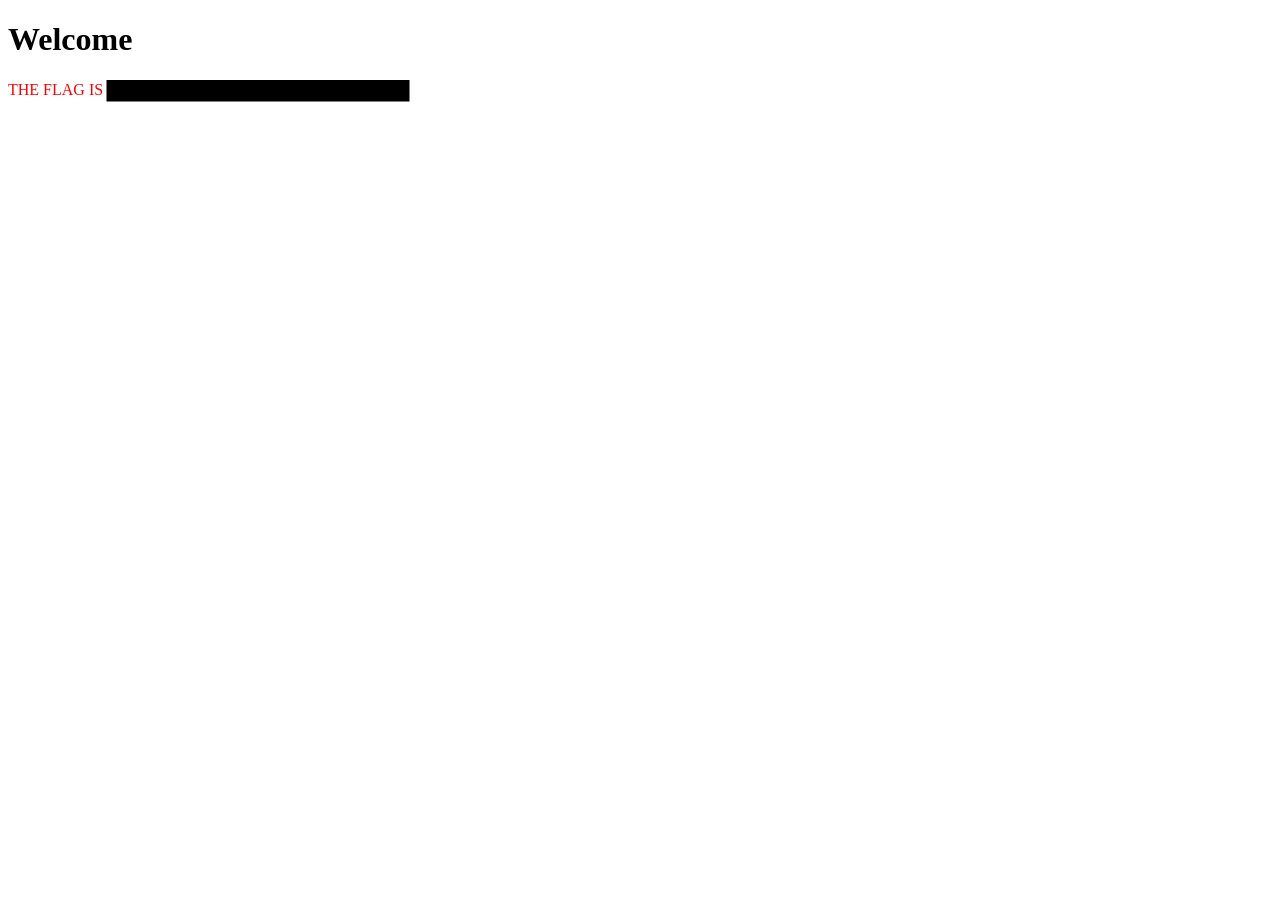
<file: index.html>
<!DOCTYPE html>
<html lang="en">
<head>
  <meta charset="UTF-8">
  <meta http-equiv="X-UA-Compatible" content="IE=edge">
  <meta name="viewport" content="width=device-width, initial-scale=1.0">
  <title>Document</title>
</head>
<body>

  <h1>Welcome</h1>

<svg width="500" height="500">
  <text x="0" y="15" fill="red">THE FLAG IS</text>
  <text x="100" y="15" fill="red">flag1.html</text>
  <rect width="300" height="20" style="fill:rgb(0,0,0);stroke-width:3;stroke:rgb(0,0,0)" x="100" y="0" />
</svg>
  
</body>
</html>
</file>
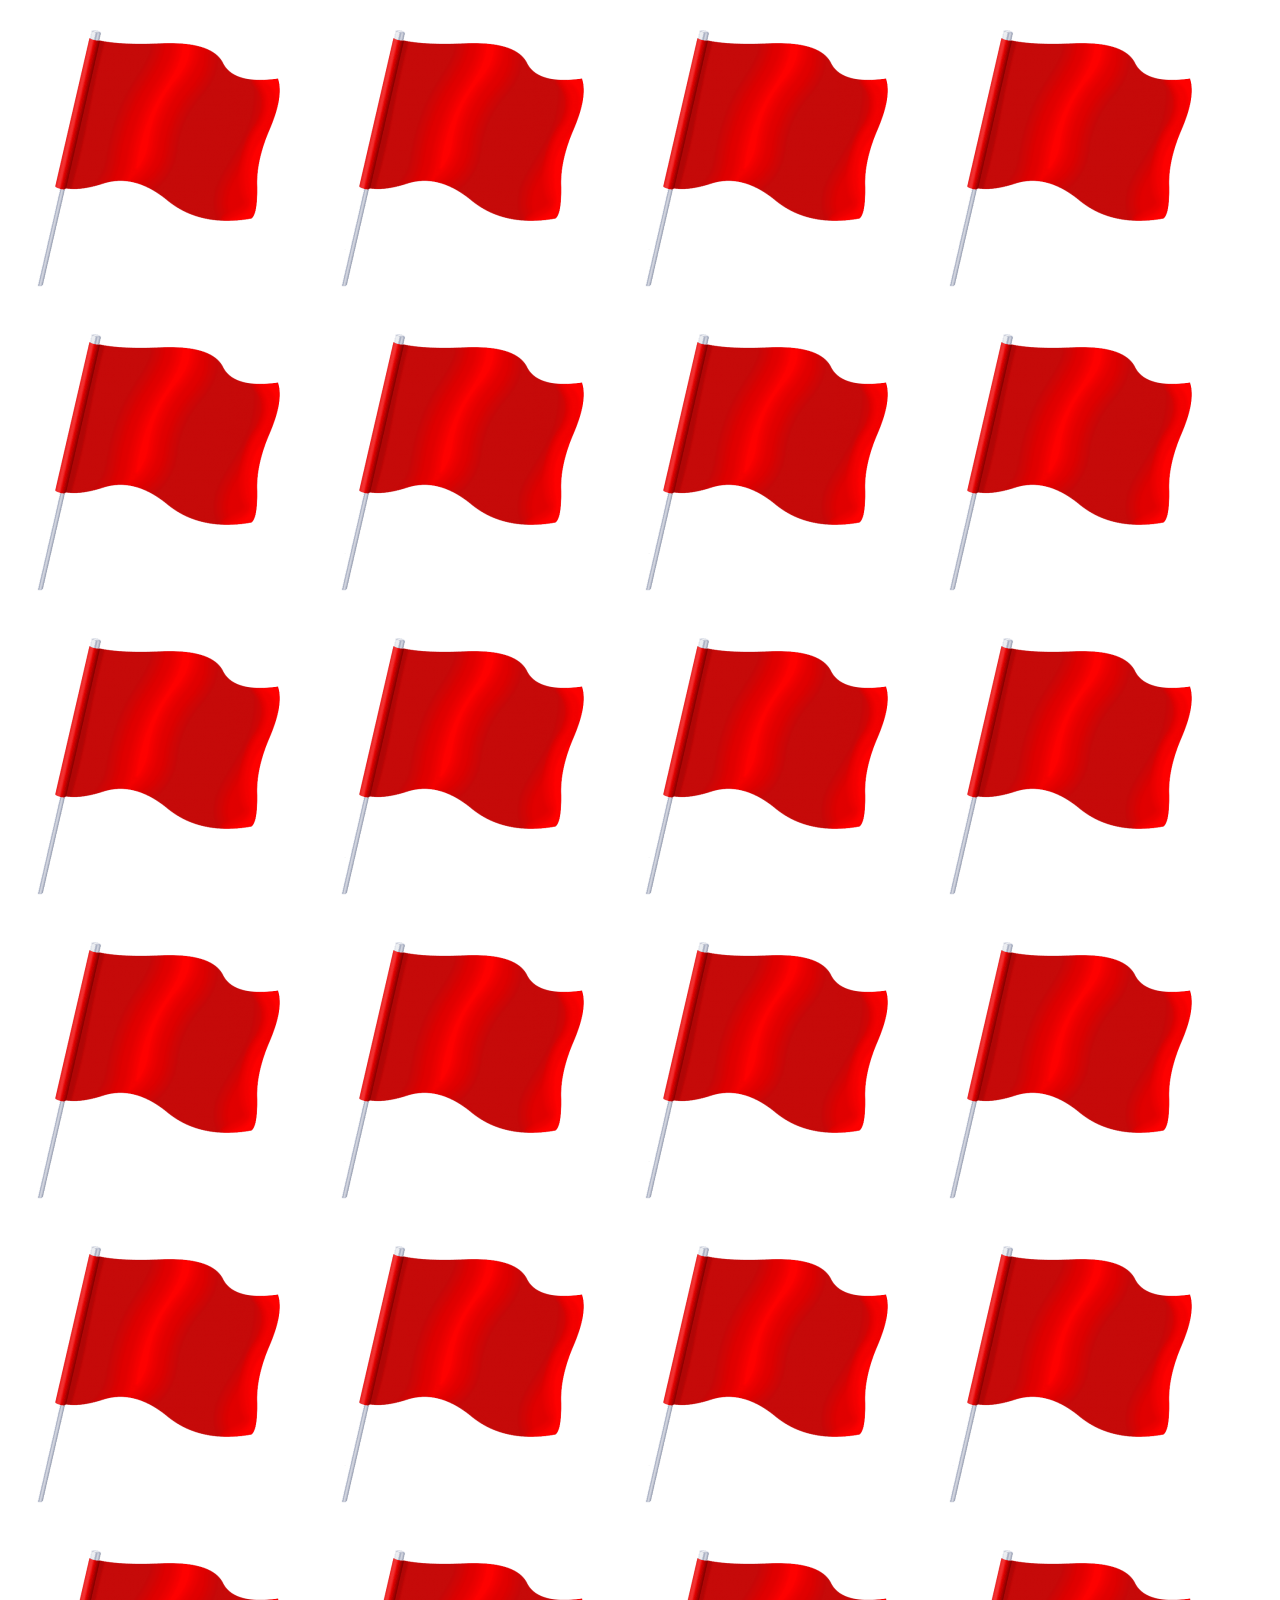
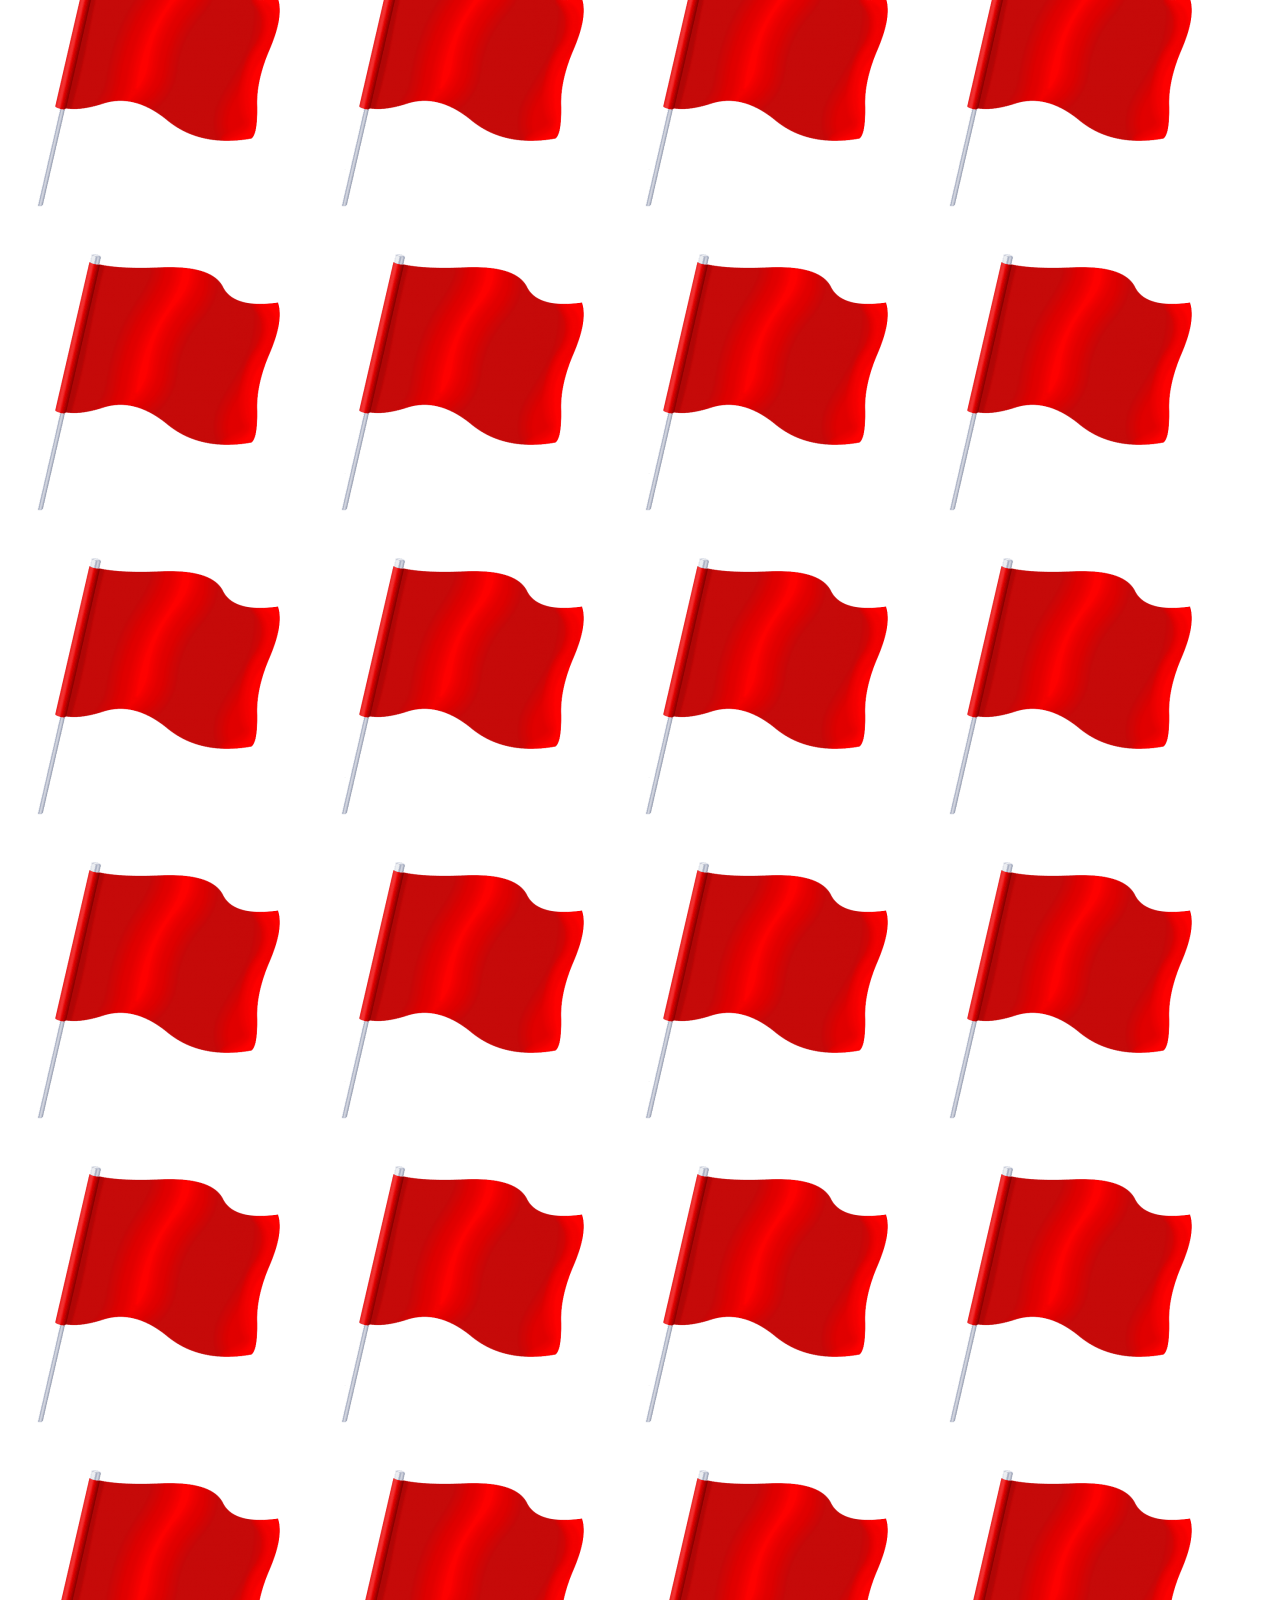
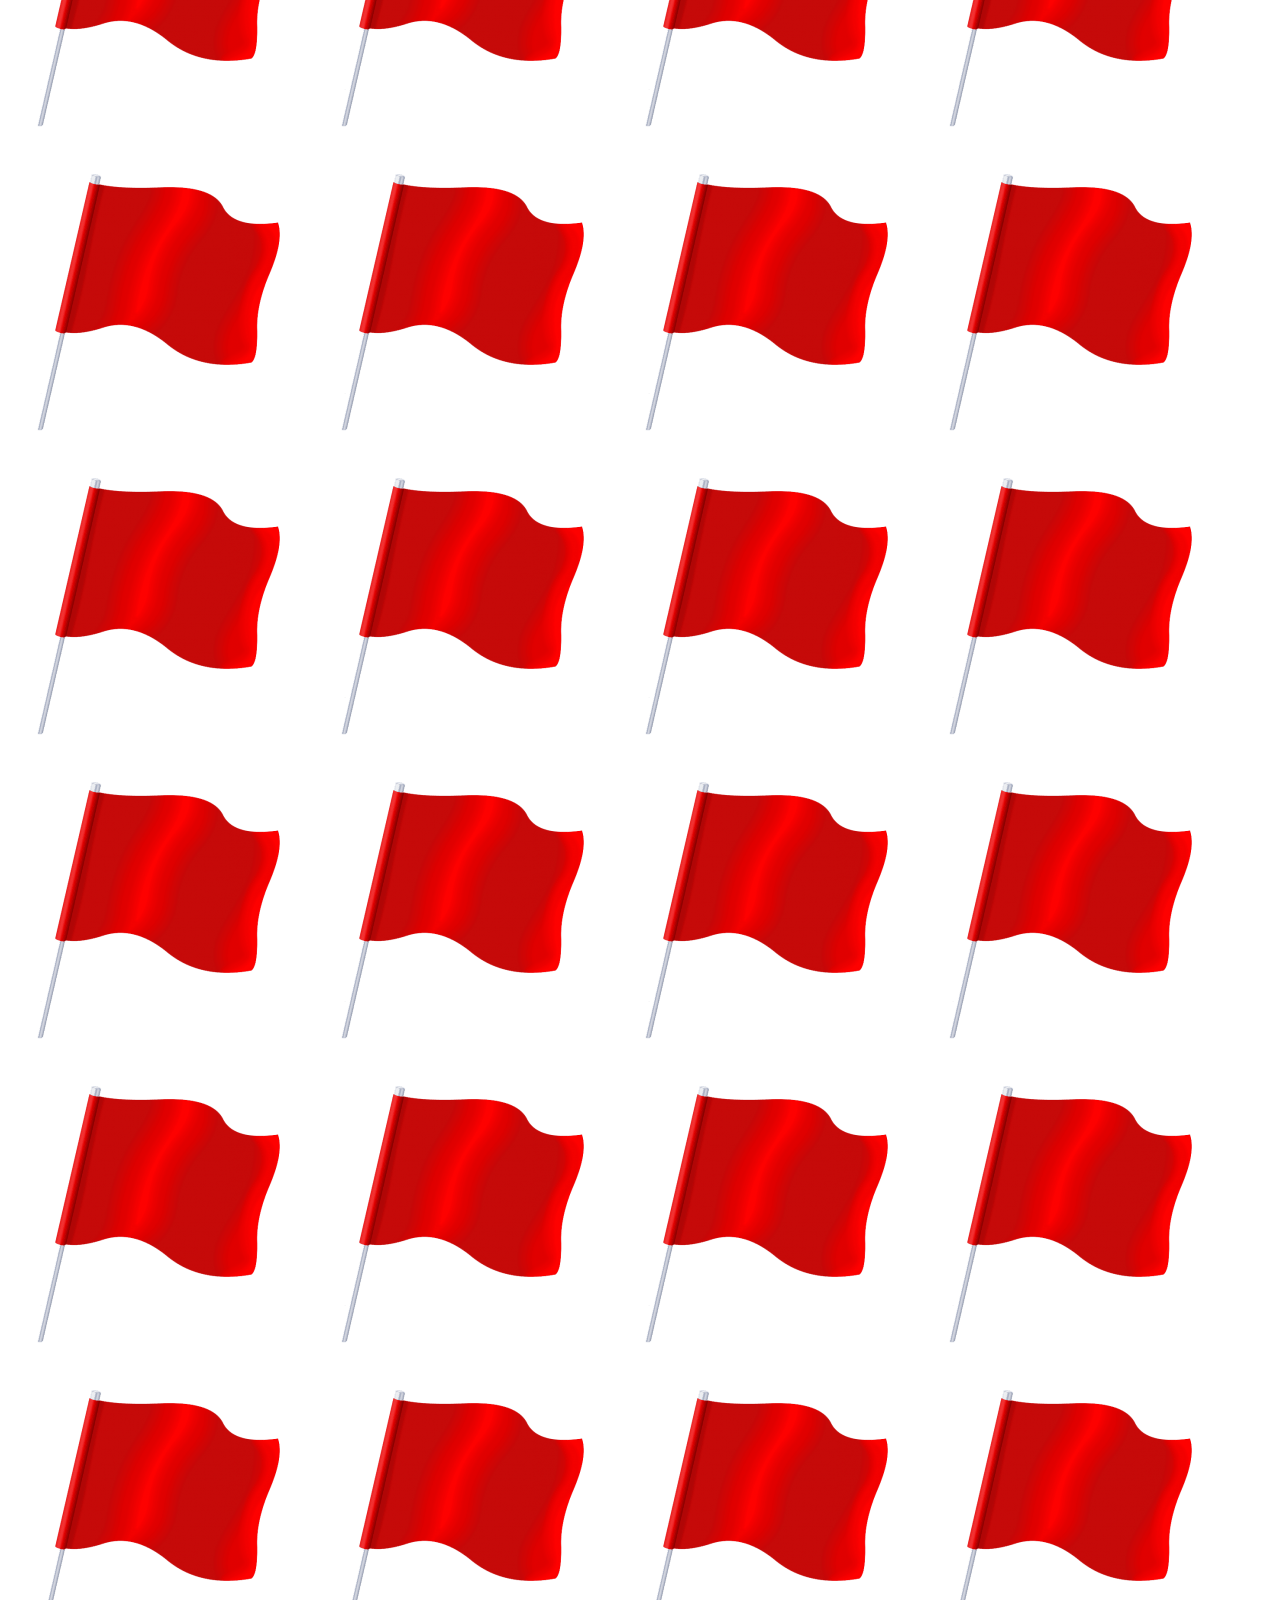
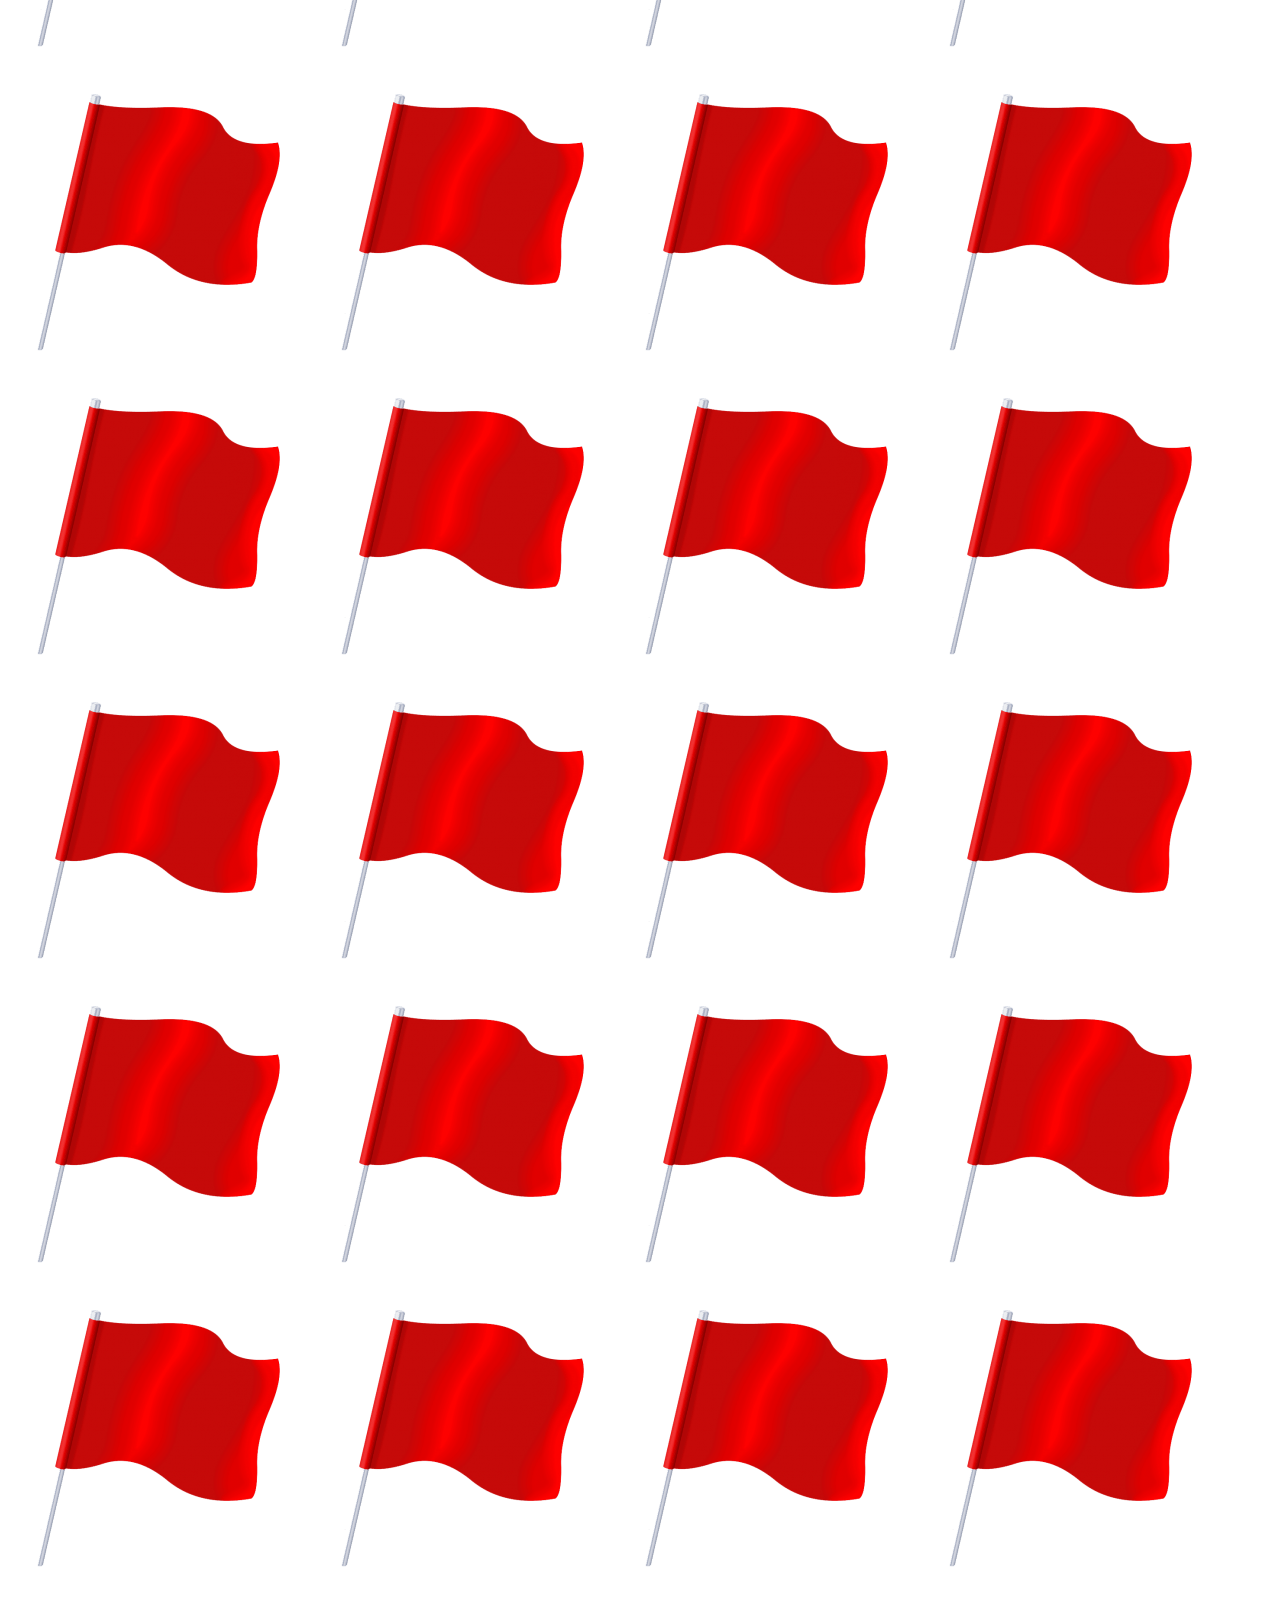
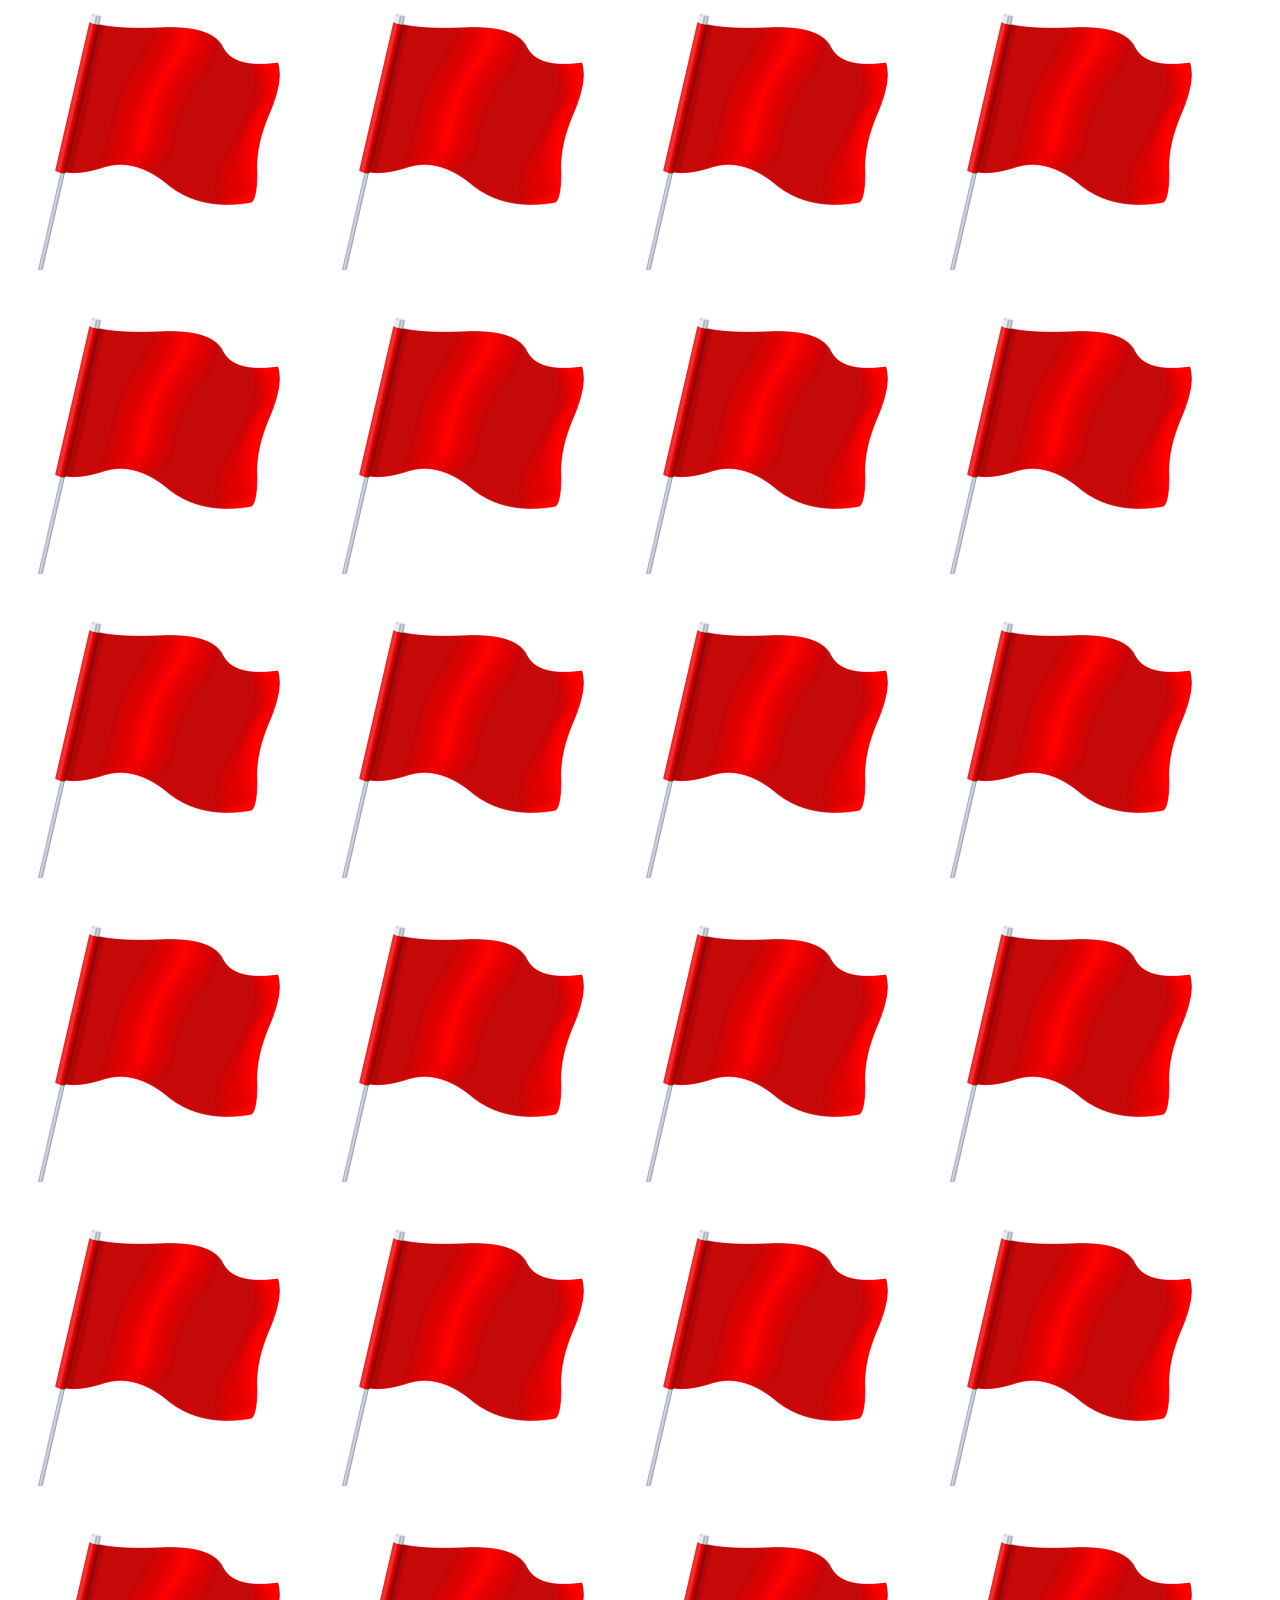
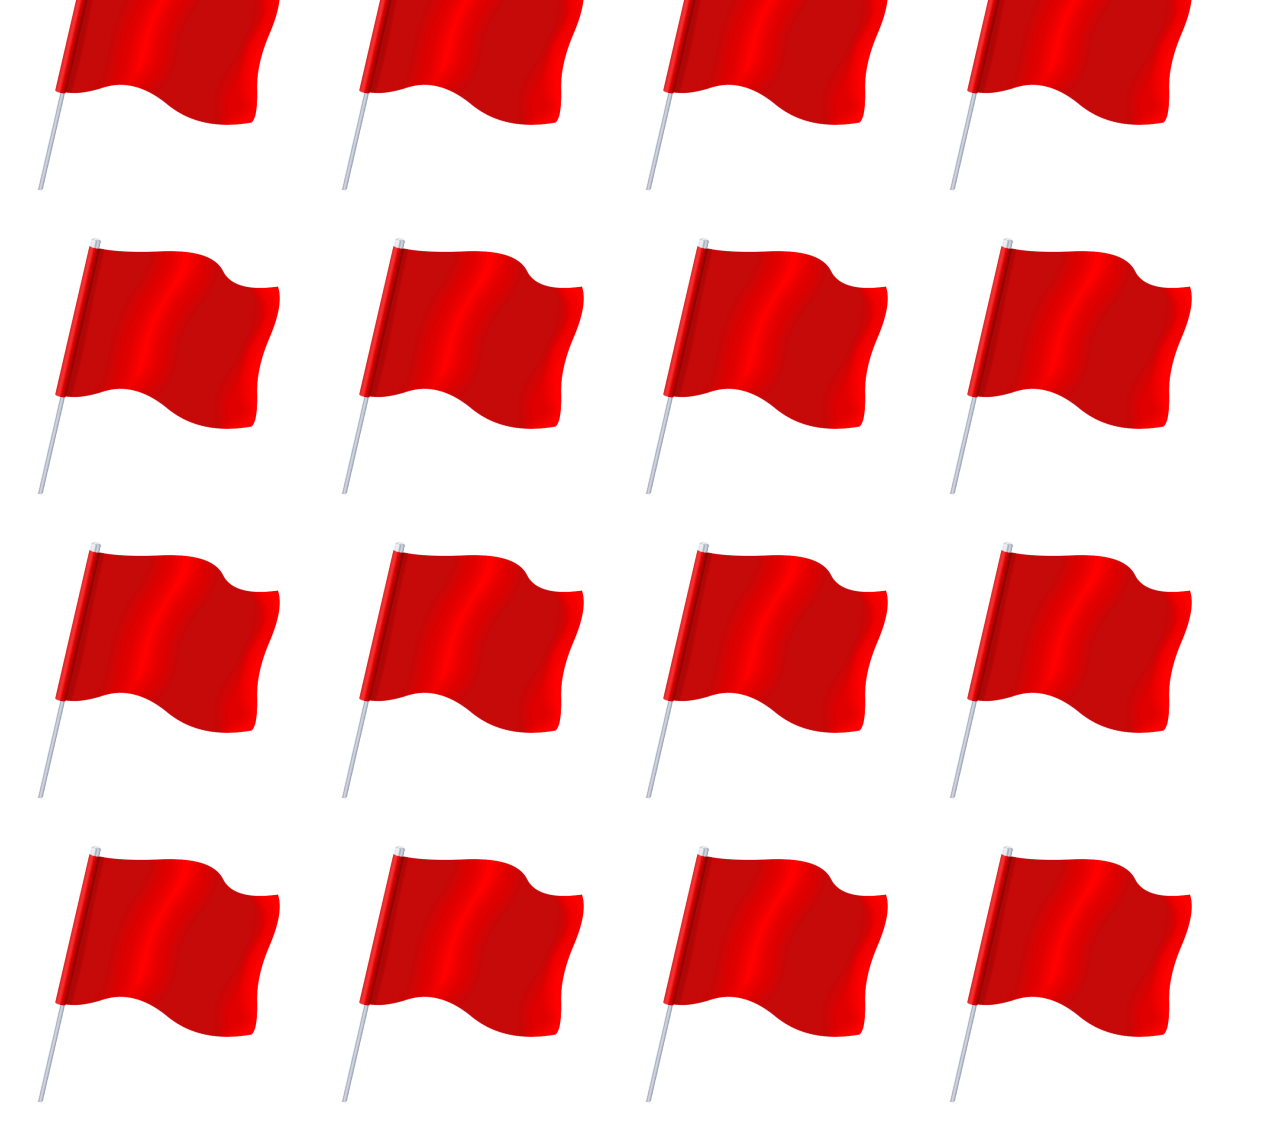
<file: 1234.html>
<!DOCTYPE html>
<html lang="en">
<head>
  <meta charset="UTF-8">
  <meta http-equiv="X-UA-Compatible" content="IE=edge">
  <meta name="viewport" content="width=device-width, initial-scale=1.0">
  <title>Document</title>
</head>
<body>
  <a href="errado.html"><img src="red-flag.png" alt="Is this the flag?"></a>
  <a href="errado.html"><img src="red-flag.png" alt="Is this the flag?"></a>
  <a href="errado.html"><img src="red-flag.png" alt="Is this the flag?"></a>
  <a href="errado.html"><img src="red-flag.png" alt="Is this the flag?"></a>
  <a href="errado.html"><img src="red-flag.png" alt="Is this the flag?"></a>
  <a href="errado.html"><img src="red-flag.png" alt="Is this the flag?"></a>
  <a href="errado.html"><img src="red-flag.png" alt="Is this the flag?"></a>
  <a href="errado.html"><img src="red-flag.png" alt="Is this the flag?"></a>
  <a href="errado.html"><img src="red-flag.png" alt="Is this the flag?"></a>
  <a href="errado.html"><img src="red-flag.png" alt="Is this the flag?"></a>
  <a href="errado.html"><img src="red-flag.png" alt="Is this the flag?"></a>
  <a href="errado.html"><img src="red-flag.png" alt="Is this the flag?"></a>
  <a href="errado.html"><img src="red-flag.png" alt="Is this the flag?"></a>
  <a href="errado.html"><img src="red-flag.png" alt="Is this the flag?"></a>
  <a href="errado.html"><img src="red-flag.png" alt="Is this the flag?"></a>
  <a href="errado.html"><img src="red-flag.png" alt="Is this the flag?"></a>
  <a href="errado.html"><img src="red-flag.png" alt="Is this the flag?"></a>
  <a href="errado.html"><img src="red-flag.png" alt="Is this the flag?"></a>
  <a href="errado.html"><img src="red-flag.png" alt="Is this the flag?"></a>
  <a href="errado.html"><img src="red-flag.png" alt="Is this the flag?"></a>
  <a href="errado.html"><img src="red-flag.png" alt="Is this the flag?"></a>
  <a href="errado.html"><img src="red-flag.png" alt="Is this the flag?"></a>
  <a href="errado.html"><img src="red-flag.png" alt="Is this the flag?"></a>
  <a href="errado.html"><img src="red-flag.png" alt="Is this the flag?"></a>
  <a href="errado.html"><img src="red-flag.png" alt="Is this the flag?"></a>
  <a href="errado.html"><img src="red-flag.png" alt="Is this the flag?"></a>
  <a href="errado.html"><img src="red-flag.png" alt="Is this the flag?"></a>
  <a href="errado.html"><img src="red-flag.png" alt="Is this the flag?"></a>
  <a href="errado.html"><img src="red-flag.png" alt="Is this the flag?"></a>
  <a href="errado.html"><img src="red-flag.png" alt="Is this the flag?"></a>
  <a href="errado.html"><img src="red-flag.png" alt="Is this the flag?"></a>
  <a href="errado.html"><img src="red-flag.png" alt="Is this the flag?"></a>
  <a href="errado.html"><img src="red-flag.png" alt="Is this the flag?"></a>
  <a href="errado.html"><img src="red-flag.png" alt="Is this the flag?"></a>
  <a href="errado.html"><img src="red-flag.png" alt="Is this the flag?"></a>
  <a href="errado.html"><img src="red-flag.png" alt="Is this the flag?"></a>
  <a href="errado.html"><img src="red-flag.png" alt="Is this the flag?"></a>
  <a href="errado.html"><img src="red-flag.png" alt="Is this the flag?"></a>
  <a href="errado.html"><img src="red-flag.png" alt="Is this the flag?"></a>
  <a href="errado.html"><img src="red-flag.png" alt="Is this the flag?"></a>
  <a href="errado.html"><img src="red-flag.png" alt="Is this the flag?"></a>
  <a href="errado.html"><img src="red-flag.png" alt="Is this the flag?"></a>
  <a href="errado.html"><img src="red-flag.png" alt="Is this the flag?"></a>
  <a href="errado.html"><img src="red-flag.png" alt="Is this the flag?"></a>
  <a href="errado.html"><img src="red-flag.png" alt="Is this the flag?"></a>
  <a href="errado.html"><img src="red-flag.png" alt="Is this the flag?"></a>
  <a href="errado.html"><img src="red-flag.png" alt="Is this the flag?"></a>
  <a href="errado.html"><img src="red-flag.png" alt="Is this the flag?"></a>
  <a href="errado.html"><img src="red-flag.png" alt="Is this the flag?"></a>
  <a href="errado.html"><img src="red-flag.png" alt="Is this the flag?"></a>
  <a href="errado.html"><img src="red-flag.png" alt="Is this the flag?"></a>
  <a href="errado.html"><img src="red-flag.png" alt="Is this the flag?"></a>
  <a href="errado.html"><img src="red-flag.png" alt="Is this the flag?"></a>
  <a href="errado.html"><img src="red-flag.png" alt="Is this the flag?"></a>
  <a href="errado.html"><img src="red-flag.png" alt="Is this the flag?"></a>
  <a href="errado.html"><img src="red-flag.png" alt="Is this the flag?"></a>
  <a href="errado.html"><img src="red-flag.png" alt="Is this the flag?"></a>
  <a href="errado.html"><img src="red-flag.png" alt="Is this the flag?"></a>
  <a href="errado.html"><img src="red-flag.png" alt="Is this the flag?"></a>
  <a href="errado.html"><img src="red-flag.png" alt="Is this the flag?"></a>
  <a href="errado.html"><img src="red-flag.png" alt="Is this the flag?"></a>
  <a href="errado.html"><img src="red-flag.png" alt="Is this the flag?"></a>
  <a href="errado.html"><img src="red-flag.png" alt="Is this the flag?"></a>
  <a href="errado.html"><img src="red-flag.png" alt="Is this the flag?"></a>
  <a href="errado.html"><img src="red-flag.png" alt="Is this the flag?"></a>
  <a href="errado.html"><img src="red-flag.png" alt="Is this the flag?"></a>
  <a href="errado.html"><img src="red-flag.png" alt="Is this the flag?"></a>
  <a href="errado.html"><img src="red-flag.png" alt="Is this the flag?"></a>
  <a href="errado.html"><img src="red-flag.png" alt="Is this the flag?"></a>
  <a href="errado.html"><img src="red-flag.png" alt="Is this the flag?"></a>
  <a href="errado.html"><img src="red-flag.png" alt="Is this the flag?"></a>
  <a href="errado.html"><img src="red-flag.png" alt="Is this the flag?"></a>
  <a href="errado.html"><img src="red-flag.png" alt="Is this the flag?"></a>
  <a href="certo.html"><img src="red-flag.png" alt="Is this the flag?"></a>
  <a href="errado.html"><img src="red-flag.png" alt="Is this the flag?"></a>
  <a href="errado.html"><img src="red-flag.png" alt="Is this the flag?"></a>
  <a href="errado.html"><img src="red-flag.png" alt="Is this the flag?"></a>
  <a href="errado.html"><img src="red-flag.png" alt="Is this the flag?"></a>
  <a href="errado.html"><img src="red-flag.png" alt="Is this the flag?"></a>
  <a href="errado.html"><img src="red-flag.png" alt="Is this the flag?"></a>
  <a href="errado.html"><img src="red-flag.png" alt="Is this the flag?"></a>
  <a href="errado.html"><img src="red-flag.png" alt="Is this the flag?"></a>
  <a href="errado.html"><img src="red-flag.png" alt="Is this the flag?"></a>
  <a href="errado.html"><img src="red-flag.png" alt="Is this the flag?"></a>
  <a href="errado.html"><img src="red-flag.png" alt="Is this the flag?"></a>
  <a href="errado.html"><img src="red-flag.png" alt="Is this the flag?"></a>
  <a href="errado.html"><img src="red-flag.png" alt="Is this the flag?"></a>
  <a href="errado.html"><img src="red-flag.png" alt="Is this the flag?"></a>
  <a href="errado.html"><img src="red-flag.png" alt="Is this the flag?"></a>
  <a href="errado.html"><img src="red-flag.png" alt="Is this the flag?"></a>
  <a href="errado.html"><img src="red-flag.png" alt="Is this the flag?"></a>
  <a href="errado.html"><img src="red-flag.png" alt="Is this the flag?"></a>
  <a href="errado.html"><img src="red-flag.png" alt="Is this the flag?"></a>
  <a href="errado.html"><img src="red-flag.png" alt="Is this the flag?"></a>
  <a href="errado.html"><img src="red-flag.png" alt="Is this the flag?"></a>
  <a href="errado.html"><img src="red-flag.png" alt="Is this the flag?"></a>
  <a href="errado.html"><img src="red-flag.png" alt="Is this the flag?"></a>
  <a href="errado.html"><img src="red-flag.png" alt="Is this the flag?"></a>
  <a href="errado.html"><img src="red-flag.png" alt="Is this the flag?"></a>
  <a href="errado.html"><img src="red-flag.png" alt="Is this the flag?"></a>
  <a href="errado.html"><img src="red-flag.png" alt="Is this the flag?"></a>
  <a href="errado.html"><img src="red-flag.png" alt="Is this the flag?"></a>
  <a href="errado.html"><img src="red-flag.png" alt="Is this the flag?"></a>
  <a href="errado.html"><img src="red-flag.png" alt="Is this the flag?"></a>
  <a href="errado.html"><img src="red-flag.png" alt="Is this the flag?"></a>
  <a href="errado.html"><img src="red-flag.png" alt="Is this the flag?"></a>
  <a href="errado.html"><img src="red-flag.png" alt="Is this the flag?"></a>
  <a href="errado.html"><img src="red-flag.png" alt="Is this the flag?"></a>
  <a href="errado.html"><img src="red-flag.png" alt="Is this the flag?"></a>
  <a href="errado.html"><img src="red-flag.png" alt="Is this the flag?"></a>
  <a href="errado.html"><img src="red-flag.png" alt="Is this the flag?"></a>
  <a href="errado.html"><img src="red-flag.png" alt="Is this the flag?"></a>
  <a href="errado.html"><img src="red-flag.png" alt="Is this the flag?"></a>
  <a href="errado.html"><img src="red-flag.png" alt="Is this the flag?"></a>
  <a href="errado.html"><img src="red-flag.png" alt="Is this the flag?"></a>
  <a href="errado.html"><img src="red-flag.png" alt="Is this the flag?"></a>
  <a href="errado.html"><img src="red-flag.png" alt="Is this the flag?"></a>
  <a href="errado.html"><img src="red-flag.png" alt="Is this the flag?"></a>
  <a href="errado.html"><img src="red-flag.png" alt="Is this the flag?"></a>
  <a href="errado.html"><img src="red-flag.png" alt="Is this the flag?"></a>


</body>
</html>
</file>
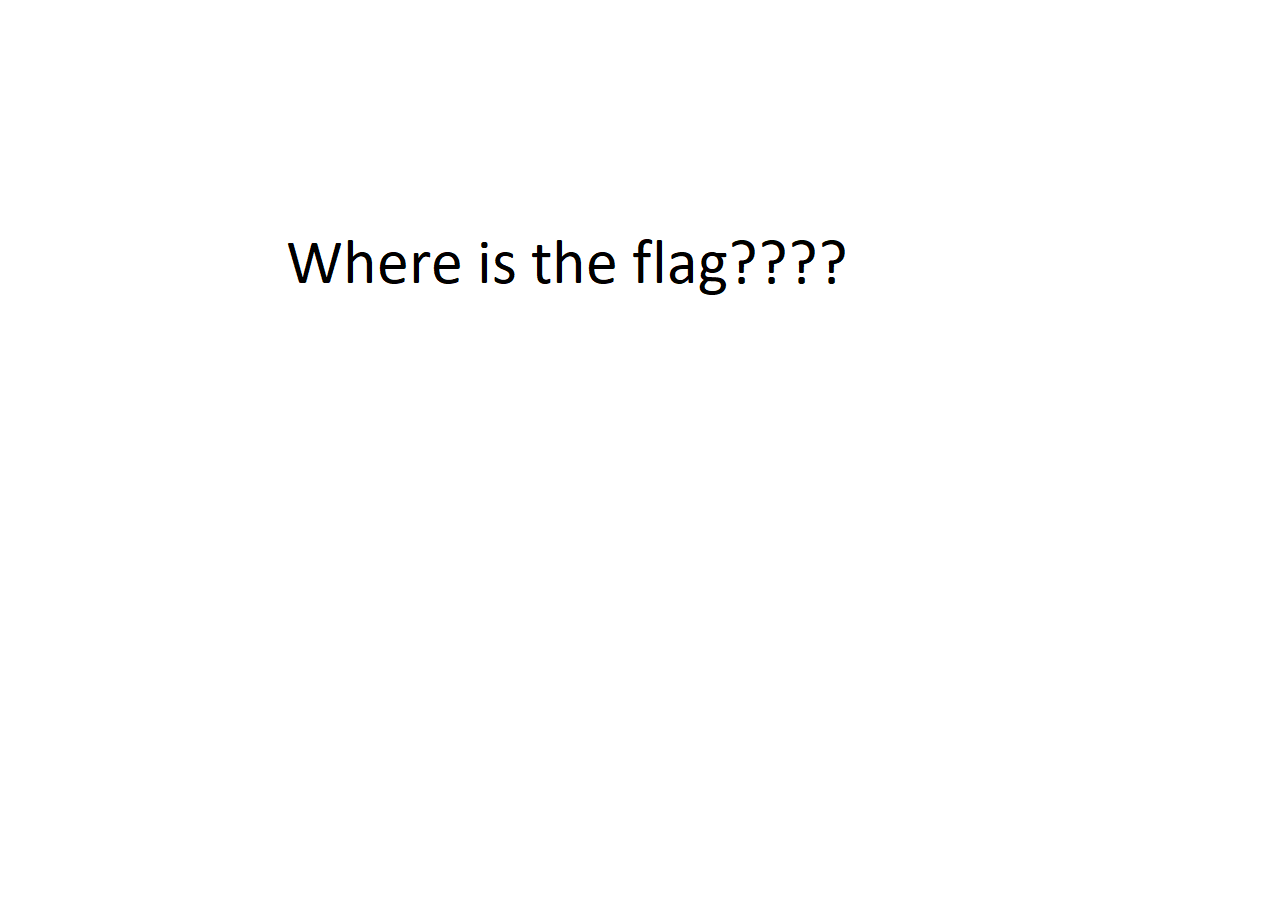
<file: 3.html>
<!DOCTYPE html>
<html lang="en">
<head>
  <meta charset="UTF-8">
  <meta http-equiv="X-UA-Compatible" content="IE=edge">
  <meta name="viewport" content="width=device-width, initial-scale=1.0">
  <title>Document</title>
  <link rel="stylesheet" href="style.css">
</head>
<body>
  <img class="imgA1" src="where.png">
  <img class="imgA2" src="yes.png">
</body>
</html>
</file>
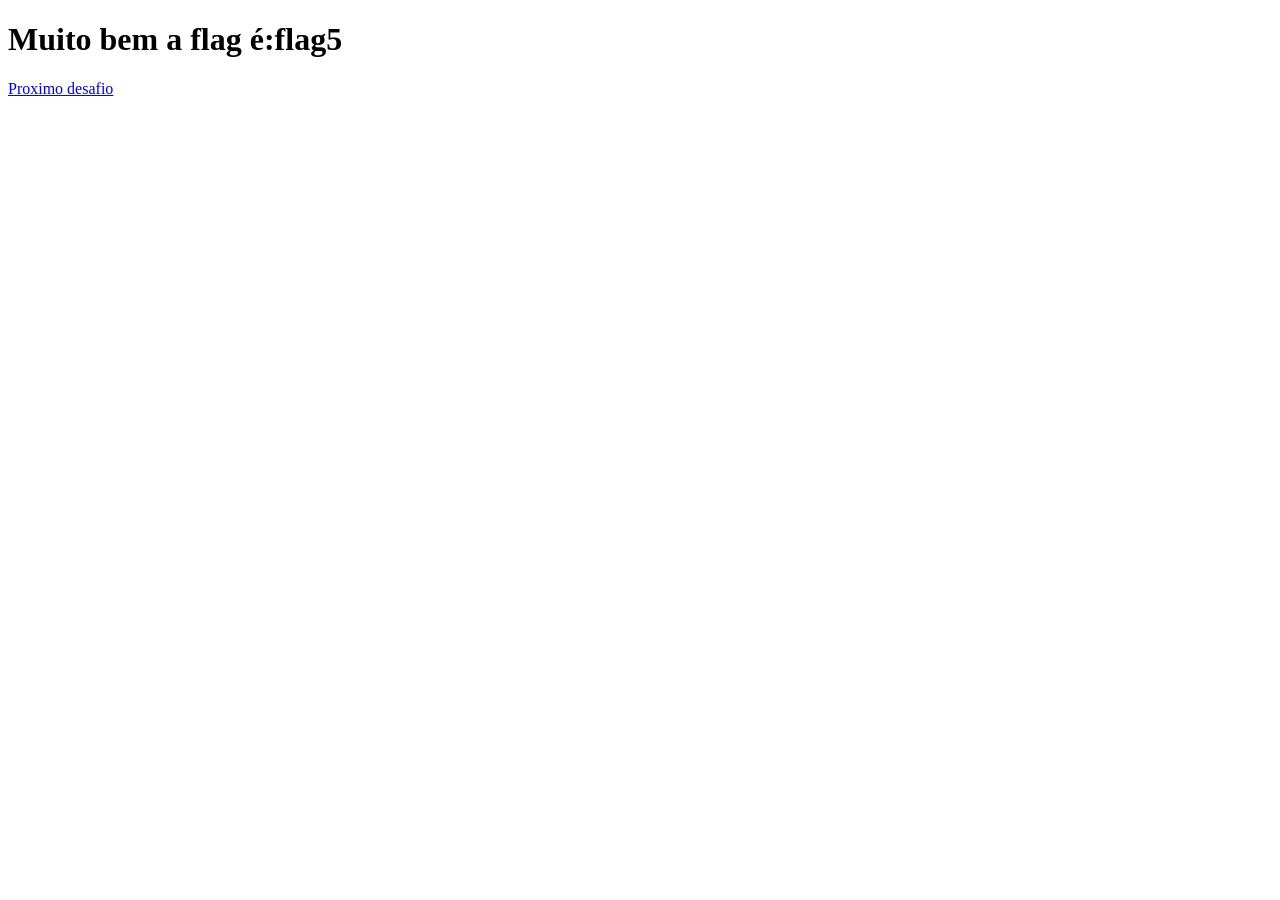
<file: 754785fqtry.html>
<!DOCTYPE html>
<html lang="en">
<head>
  <meta charset="UTF-8">
  <meta http-equiv="X-UA-Compatible" content="IE=edge">
  <meta name="viewport" content="width=device-width, initial-scale=1.0">
  <title>Document</title>
</head>
<body>
  <h1>Muito bem a flag é:flag5</h1>
  <a href="trying.html">Proximo desafio</a>
</body>
</html>
</file>
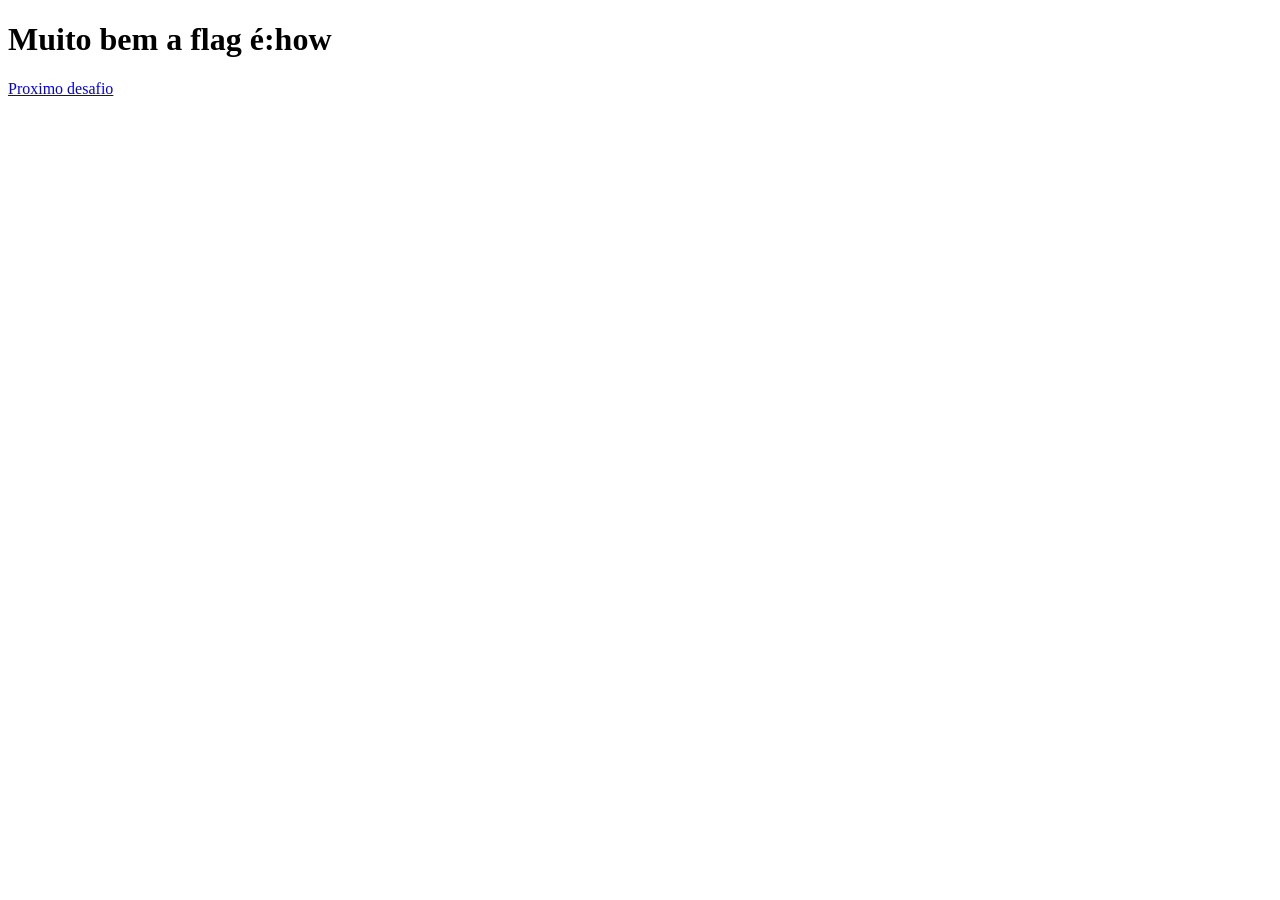
<file: certo.html>
<!DOCTYPE html>
<html lang="en">
<head>
  <meta charset="UTF-8">
  <meta http-equiv="X-UA-Compatible" content="IE=edge">
  <meta name="viewport" content="width=device-width, initial-scale=1.0">
  <title>Document</title>
</head>
<body>
  <h1>Muito bem a flag é:how</h1>
  <a href="3.html">Proximo desafio</a>
</body>
</html>
</file>
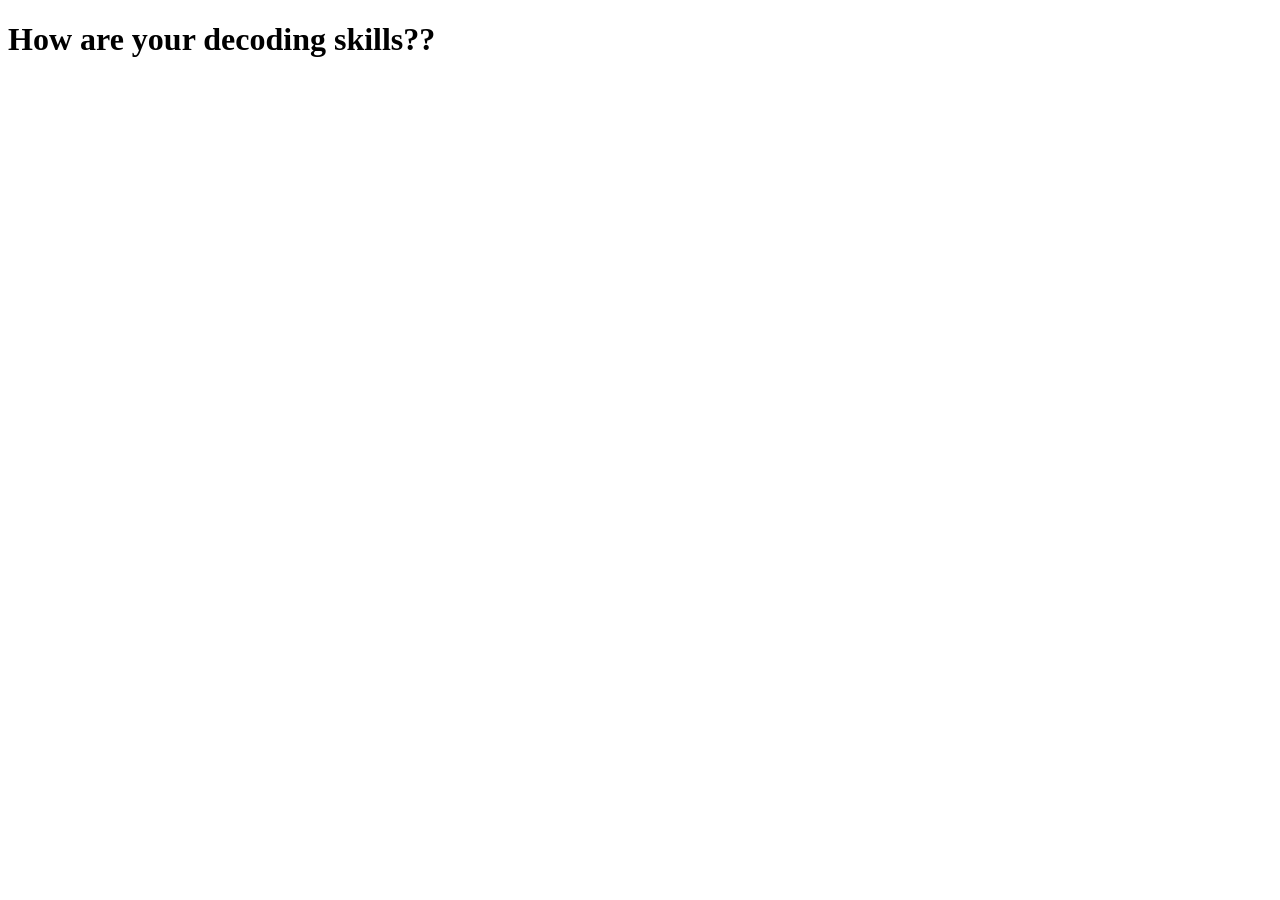
<file: codigo.html>
<!DOCTYPE html>
<html lang="en">
<head>
  <meta charset="UTF-8">
  <meta http-equiv="X-UA-Compatible" content="IE=edge">
  <meta name="viewport" content="width=device-width, initial-scale=1.0">
  <title>Document</title>
</head>
<body>
  <h1 class=".---- ----- .---- .---- .---- ----- ----- ----- ----- .---- ----- ----- ----- .---- .---- ----- ----- ----- ----- .---- ..-. --.- - .-. -.--">How are your decoding skills??</h1>
</body>
</html>
</file>
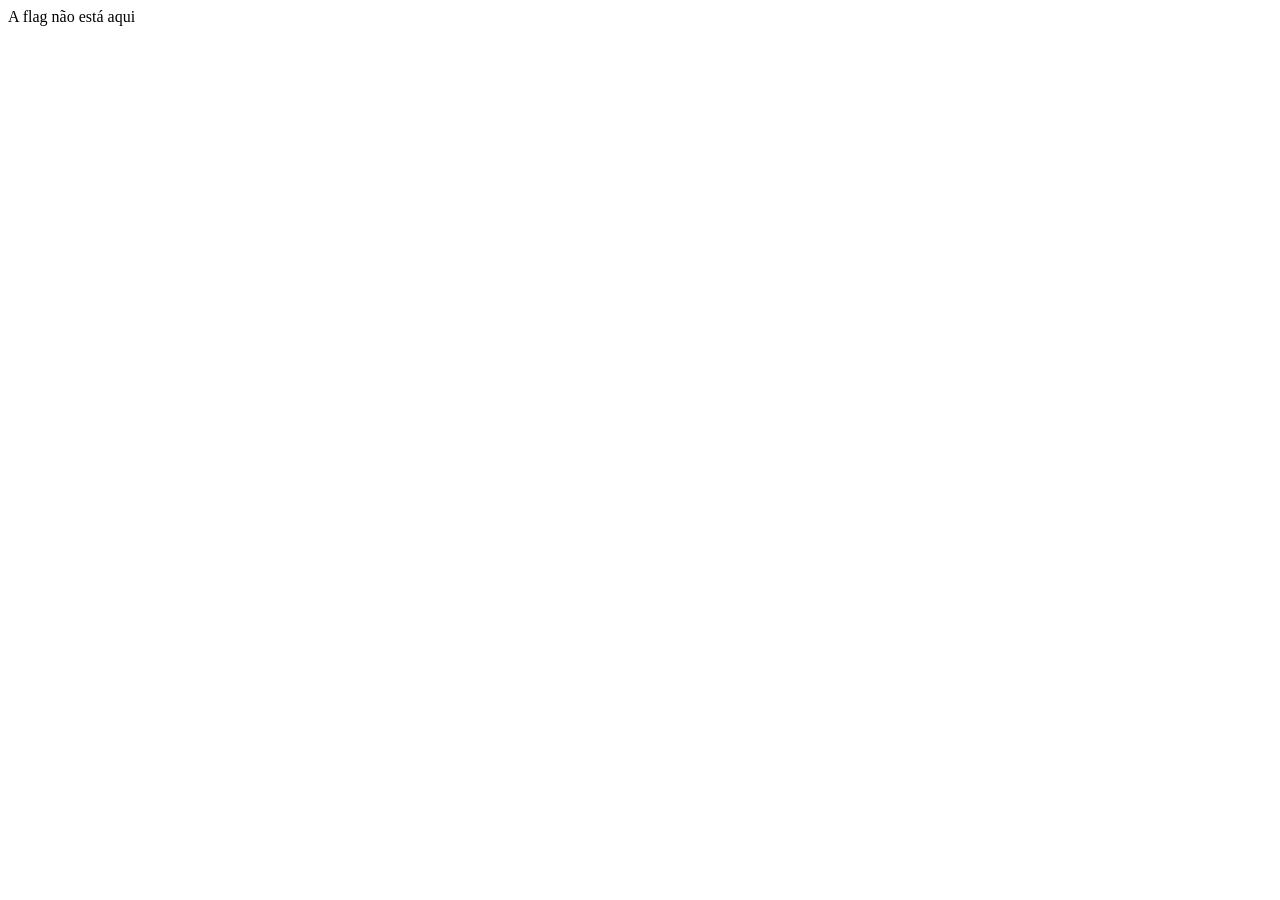
<file: errado.html>
<!DOCTYPE html>
<html lang="en">
<head>
  <meta charset="UTF-8">
  <meta http-equiv="X-UA-Compatible" content="IE=edge">
  <meta name="viewport" content="width=device-width, initial-scale=1.0">
  <title>Document</title>
</head>
<body>
  A flag não está aqui
  
</body>
</html>
</file>
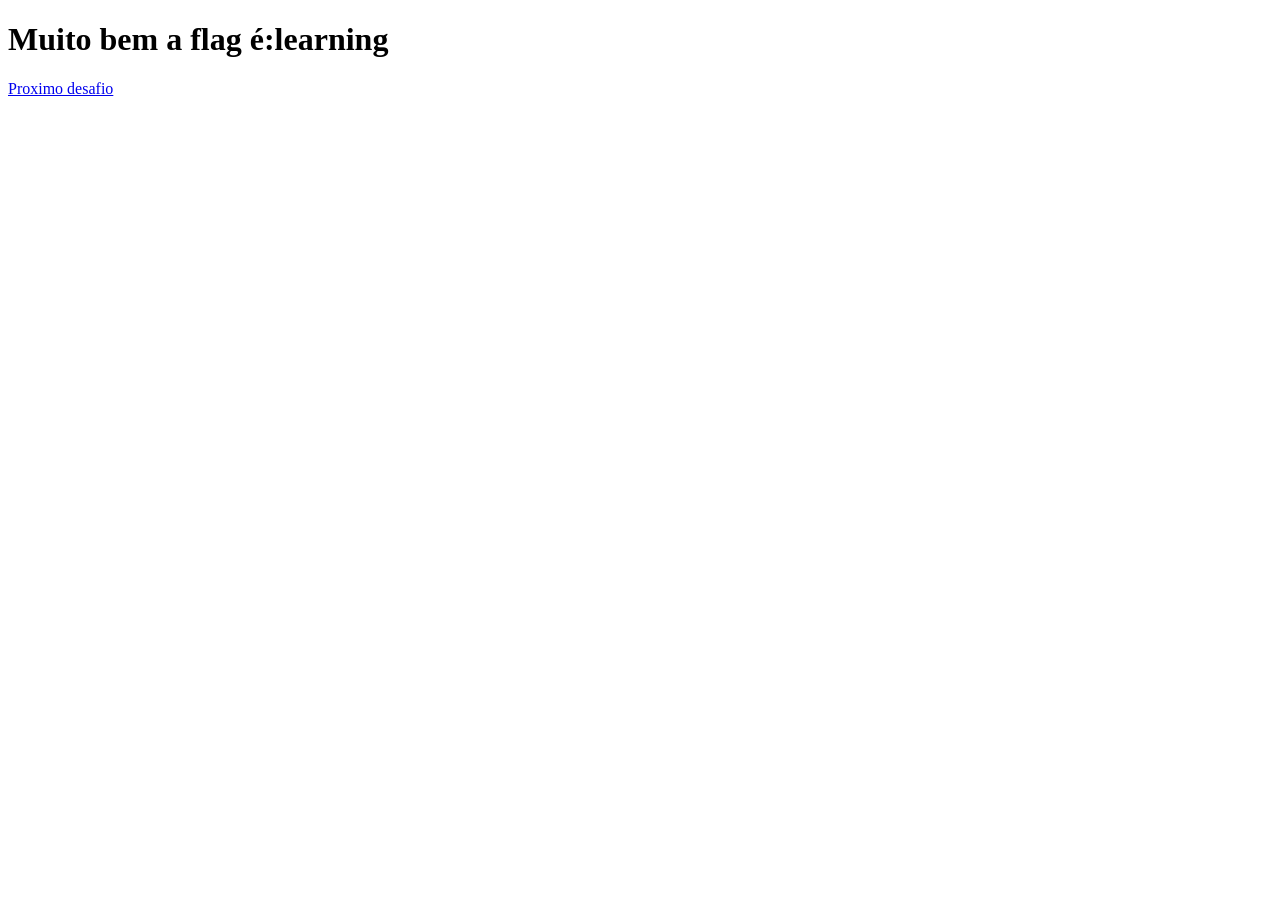
<file: flag1.html>
<!DOCTYPE html>
<html lang="en">
<head>
  <meta charset="UTF-8">
  <meta http-equiv="X-UA-Compatible" content="IE=edge">
  <meta name="viewport" content="width=device-width, initial-scale=1.0">
  <title>Document</title>
</head>
<body>
  <h1>Muito bem a flag é:learning</h1>
  <a href="1234.html">Proximo desafio</a>

  
</body>
</html>
</file>
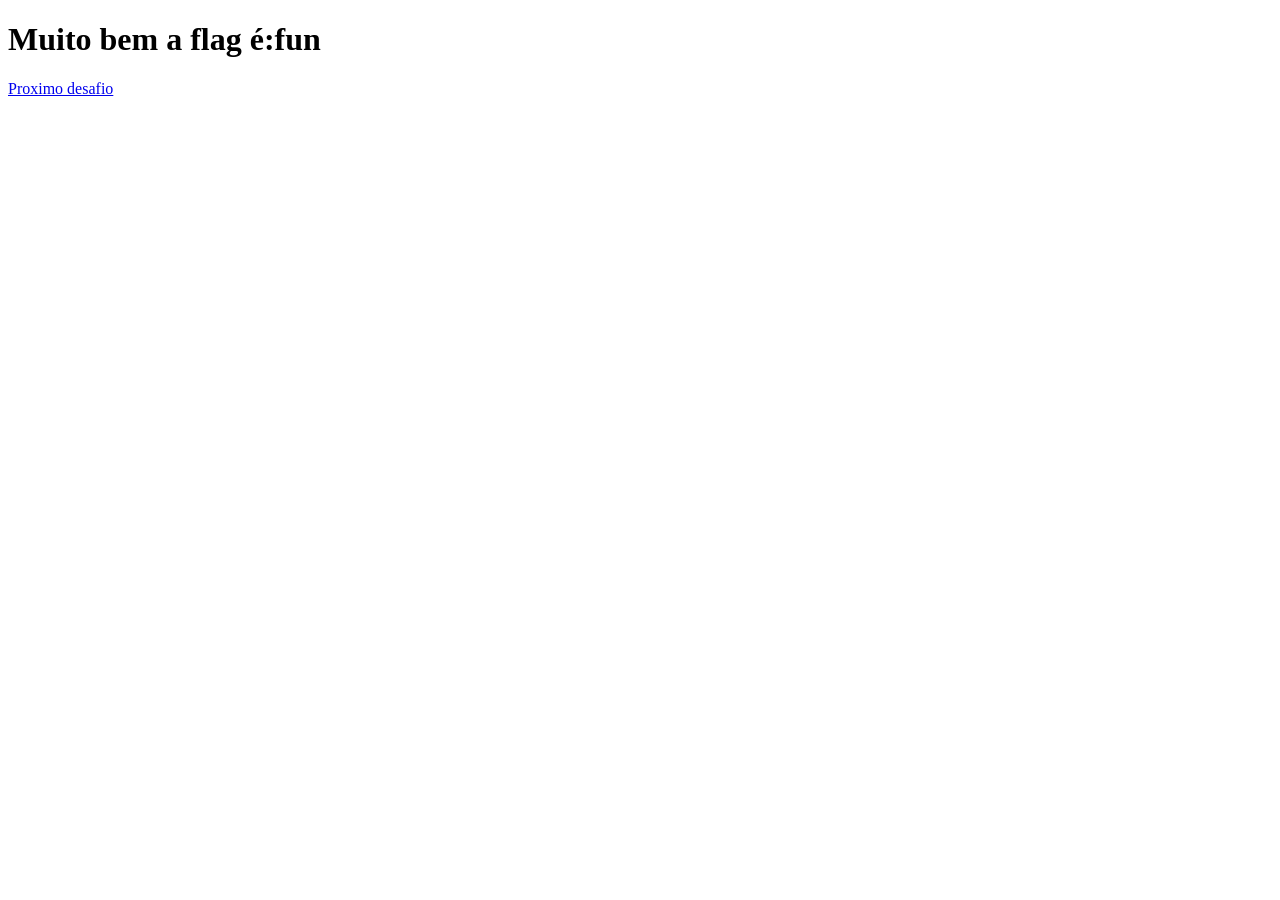
<file: fun.html>
<!DOCTYPE html>
<html lang="en">
<head>
  <meta charset="UTF-8">
  <meta http-equiv="X-UA-Compatible" content="IE=edge">
  <meta name="viewport" content="width=device-width, initial-scale=1.0">
  <title>Document</title>
</head>
<body>
  <h1>Muito bem a flag é:fun</h1>
  <a href="trying.html">Proximo desafio</a>
</body>
</html>
</file>
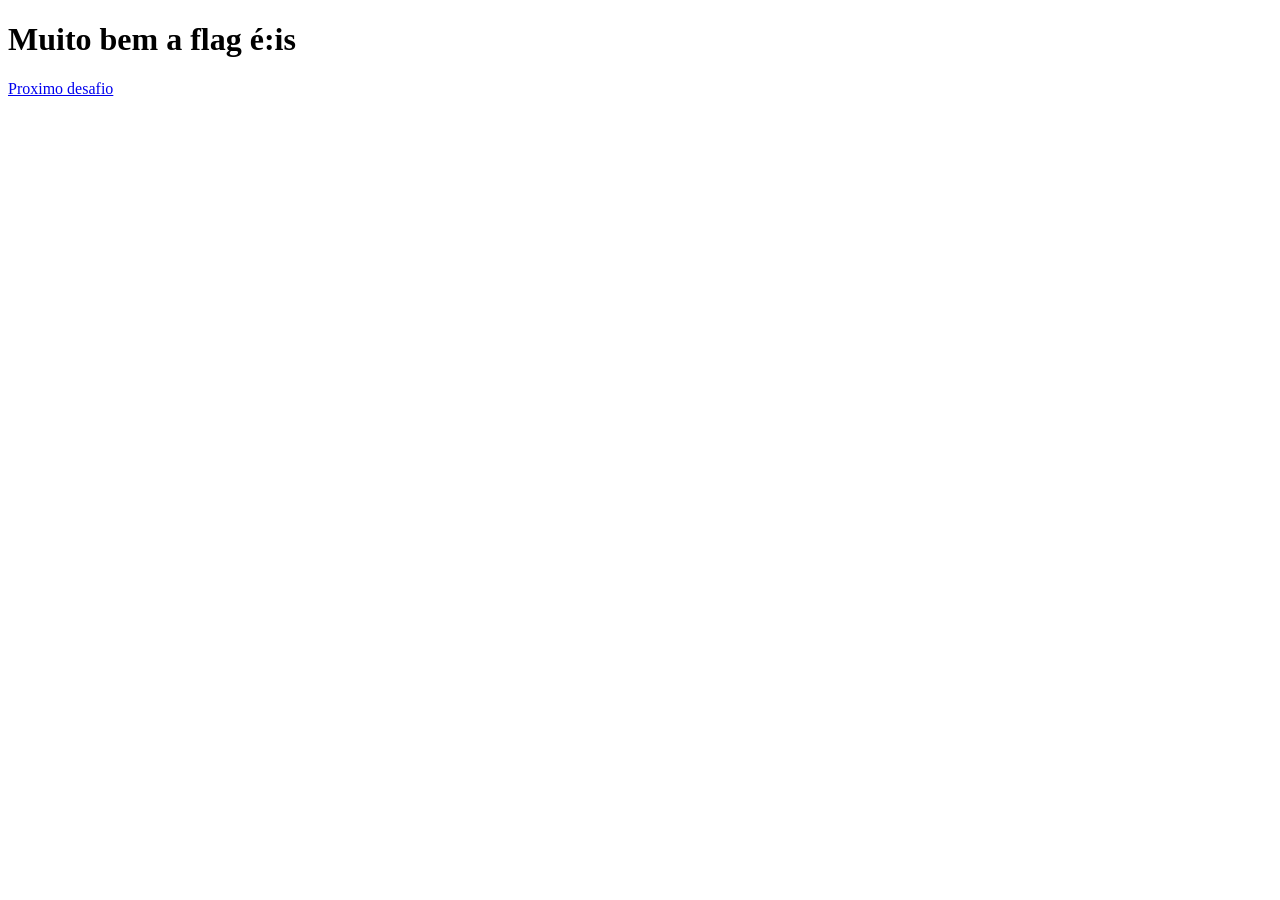
<file: pass.html>
<!DOCTYPE html>
<html lang="en">
<head>
    <meta charset="UTF-8">
    <meta http-equiv="X-UA-Compatible" content="IE=edge">
    <meta name="viewport" content="width=device-width, initial-scale=1.0">
    <title>Document</title>
</head>
<body>
    <h1>Muito bem a flag é:is</h1>
  <a href="text.html">Proximo desafio</a>
</body>
</html>
</file>
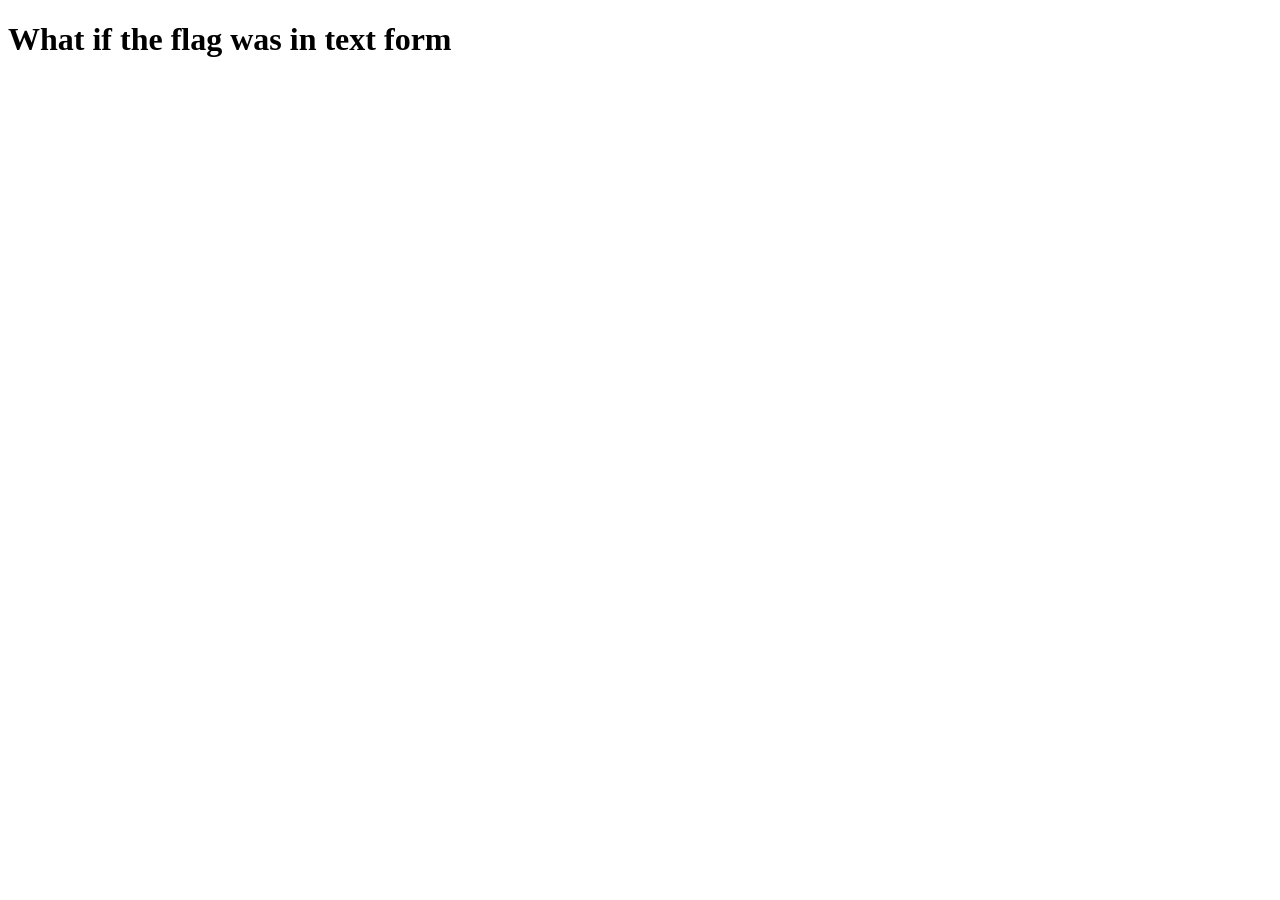
<file: text.html>
<!DOCTYPE html>
<html lang="en">
<head>
    <meta charset="UTF-8">
    <meta http-equiv="X-UA-Compatible" content="IE=edge">
    <meta name="viewport" content="width=device-width, initial-scale=1.0">
    <title>Document</title>
</head>
<body>
    <h1>What if the flag was in text form</h1>
</body>
</html>
</file>
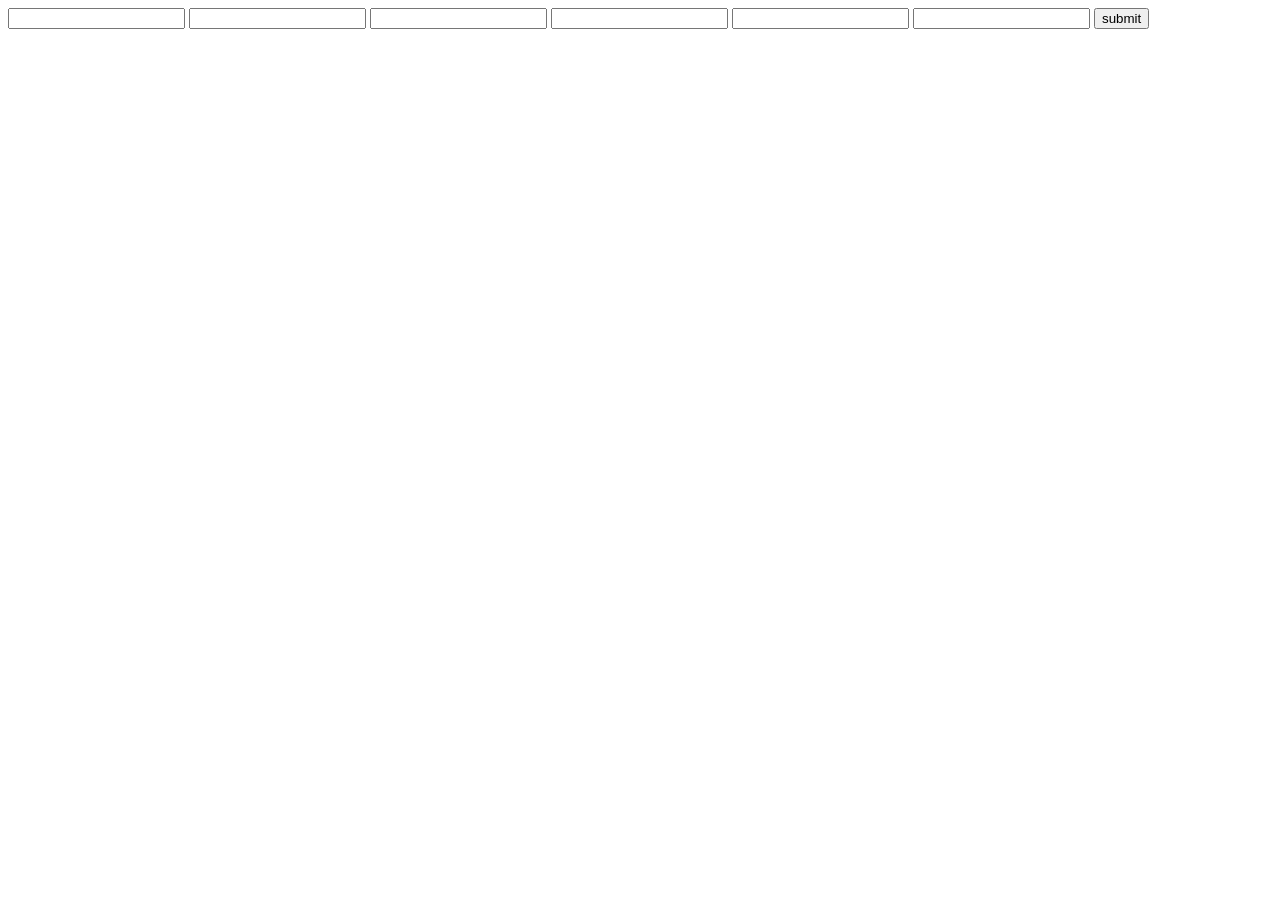
<file: trying.html>
<!DOCTYPE html>
<html lang="en">
<head>
  <meta charset="UTF-8">
  <meta http-equiv="X-UA-Compatible" content="IE=edge">
  <meta name="viewport" content="width=device-width, initial-scale=1.0">
  <title>Document</title>
</head>
<body>
  <form action="trying.php" method="post">
    <input type="text" name="flag1">
    <input type="text" name="flag2">
    <input type="text" name="flag3">
    <input type="text" name="flag4">
    <input type="text" name="flag5">
    <input type="text" name="flag6">
    <input type="submit" value="submit">
  </form>
</body>
</html>
</file>
<file: style.css>
img {
  position: absolute;
  top: 25px;
  left: 25px;
}
.imgA1 {
  z-index: 1;
}
.imgB1 {
  z-index: 3;
}
</file>
